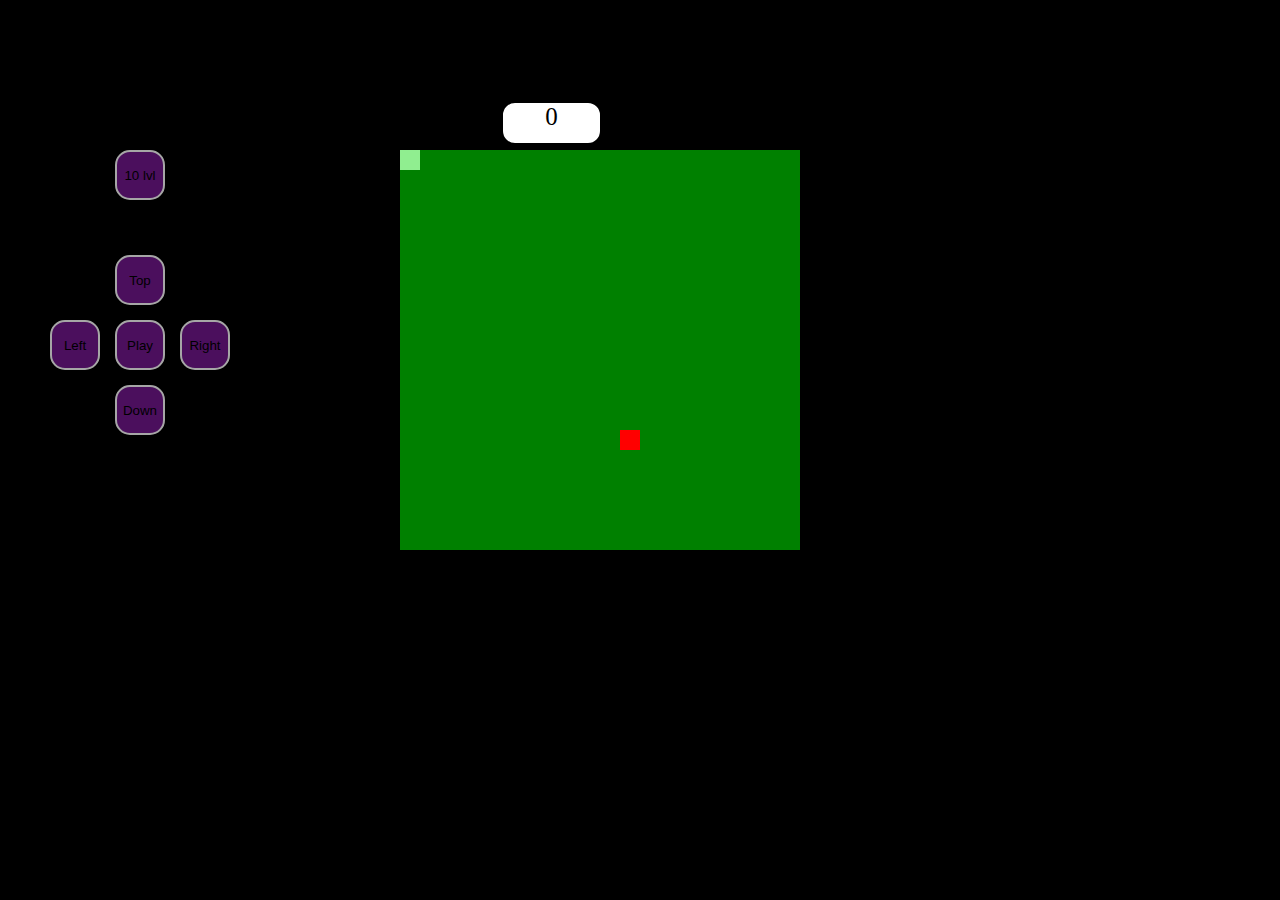
<file: index.html>
<!DOCTYPE html>
<html lang="en">
<head>
    <meta charset="UTF-8">
    <meta name="viewport" content="width=device-width, initial-scale=1.0">
    <title>Snake</title>
    <link href="styles.css" rel="stylesheet">
    <link rel="icon" href="https://cdn.icon-icons.com/icons2/348/PNG/512/Snake_35967.png" type="image/x-icon"> 
</head>
<body>
    
    <div id="mainPole"></div>
    <div id="eats"></div>
    <div id="buttons">
        <button id="Space">Play</button>
        <button id="Left">Left</button>
        <button id="Right">Right</button>
        <button id="Top">Top</button>
        <button id="Down">Down</button>
        <button id="cheat">10 lvl</button>
    </div>
   
    <script src="script.js"></script>
</body>
</html>
</file>
<file: styles.css>
*{
    margin: 0%;
    padding: 0%;
    background-color: black;
}

#mainPole{
    margin-top: 150px;
    margin-left: 400px;
    font-size: 100px;
}

#eats{
    position: absolute;
    width: 97px;
    height: 40px;
    background-color: white;
    border: solid black 3px;
    border-radius: 15px;
    margin-left: 500px;
    text-align: center;
    margin-top: -50px;
    font-size: 25px;
}

#Down{
    background-color: rgb(116, 24, 144);
    opacity: 65%;
    width: 50px;
    height: 50px;
    border-radius: 15px;
    border: solid white 2px;
    transition: 0.3s,0.3s;
    margin-top: 235px;
    position: absolute;
    margin-left: 115px;
}
#Down:hover{
    opacity: 90%;
}
#Down:active{
    background-color: black;
}

#Left{
    background-color: rgb(116, 24, 144);
    opacity: 65%;
    width: 50px;
    height: 50px;
    border-radius: 15px;
    border: solid white 2px;
    transition: 0.3s,0.3s;
    position: absolute;
    margin-top: 170px;
    margin-left: 50px;
}
#Left:hover{
    opacity: 90%;
}
#Left:active{
    background-color: black;
}

#Right{
    background-color: rgb(116, 24, 144);
    opacity: 65%;
    width: 50px;
    height: 50px;
    border-radius: 15px;
    border: solid white 2px;
    transition: 0.3s,0.3s;
    margin-top: 170px;
    margin-left: 180px;
    position: absolute;
}
#Right:hover{
opacity: 90%;
}
#Right:active{
    background-color: black;    
}

#Top{
    background-color: rgb(116, 24, 144);
    opacity: 65%;
    width: 50px;
    height: 50px;
    border-radius: 15px;
    border: solid white 2px;
    transition: 0.3s,0.3s;
    position: absolute;
    margin-top: 105px;
    margin-left: 115px;
}
#Top:hover{
    opacity: 90%;
}
#Top:active{
    background-color: black;
}

#Space{
    background-color: rgb(116, 24, 144);
    opacity: 65%;
    width: 50px;
    height: 50px;
    border-radius: 15px;
    border: solid white 2px;
    transition: 0.3s,0.3s;
    margin-top: 170px;
    margin-left: 115px;
    position: absolute;
}
#Space:hover{
    opacity: 90%;
}
#Space:active{
    background-color: black;
}

#cheat{
    background-color: rgb(116, 24, 144);
    opacity: 65%;
    width: 50px;
    height: 50px;
    border-radius: 15px;
    border: solid white 2px;
    transition: 0.3s,0.3s;
    margin-top: 0px;
    margin-left: 115px;
    position: absolute;
}
#cheat:hover{
    opacity: 90%;
}
#cheat:active{
    background-color: black;
}
</file>
